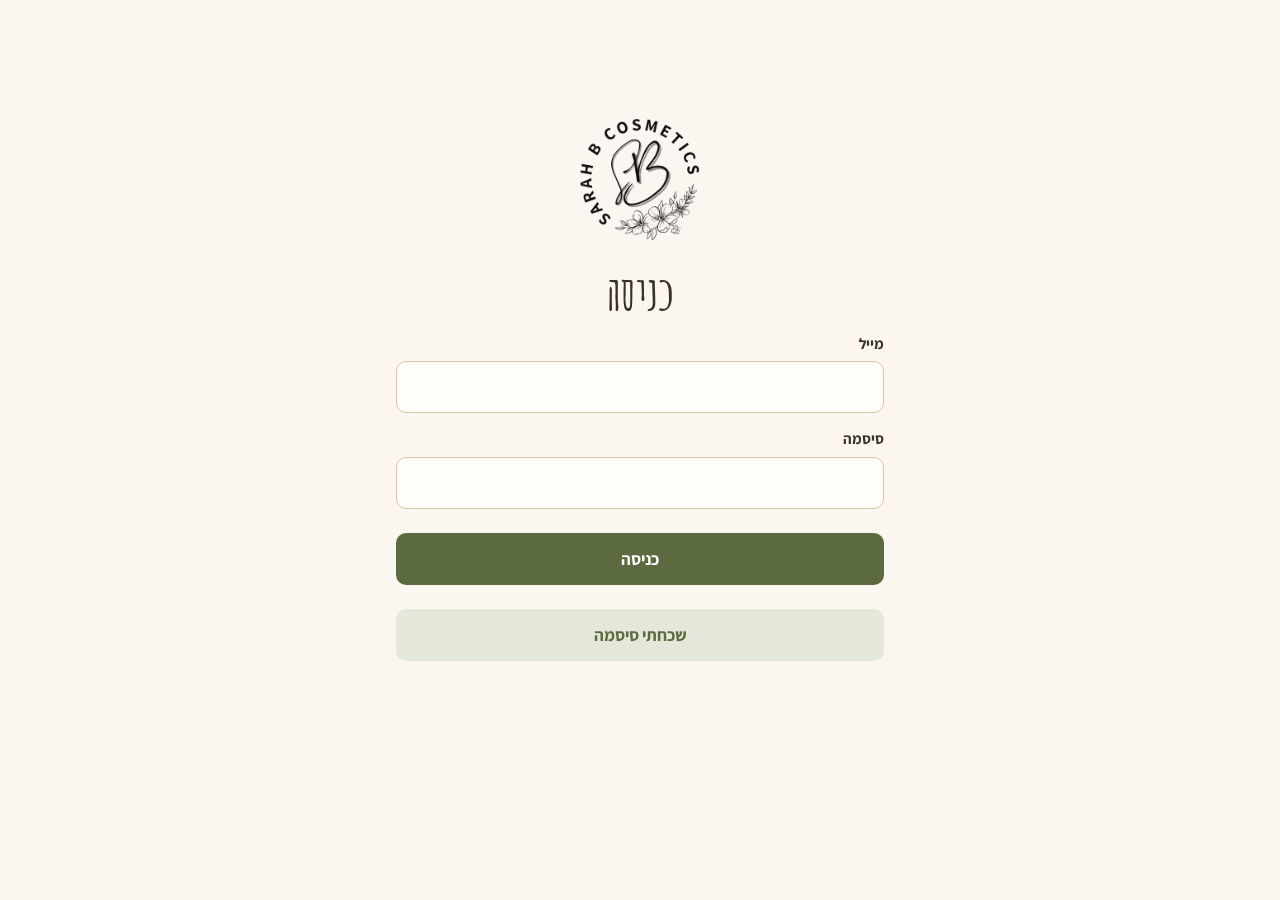
<file: index.html>
<!doctype html>
<html lang="he" dir="rtl">
<head>
  <meta name="robots" content="noindex, nofollow">
  <meta charset="utf-8">
  <meta name="viewport" content="width=device-width, initial-scale=1, viewport-fit=cover">
  <meta name="theme-color" content="#FBF6F0">
  <meta name="color-scheme" content="light">
  <meta name="mobile-web-app-capable" content="yes">
  <meta name="apple-mobile-web-app-capable" content="yes">
  <meta name="apple-mobile-web-app-status-bar-style" content="default">
  <meta name="apple-mobile-web-app-title" content="יומן">
  <title>Sarah B · יומן</title>
  <link rel="manifest" href="manifest.webmanifest">
  <link rel="icon" type="image/png" sizes="192x192" href="icons/icon-192.png">
  <link rel="apple-touch-icon" href="icons/icon-192.png">
  <link rel="preload" href="fonts/Assistant-400.ttf" as="font" type="font/ttf" crossorigin>
  <link rel="preload" href="fonts/Assistant-700.ttf" as="font" type="font/ttf" crossorigin>
  <link rel="preload" href="fonts/AmaticSC-Bold.ttf" as="font" type="font/ttf" crossorigin>
  <link rel="stylesheet" href="css/app.css">
  <link rel="stylesheet" href="css/calendar.css">
  <link rel="stylesheet" href="css/forms.css">
  <link rel="stylesheet" href="css/lists.css">
  <link rel="stylesheet" href="css/cards.css">
  <link rel="stylesheet" href="css/reports.css">
  <link rel="stylesheet" href="css/outbox.css">
</head>
<body>
  <div id="app"></div>
  <noscript><p class="noscript">כדי לפתוח את היומן צריך לאפשר סקריפטים בדפדפן.</p></noscript>
  <script type="module" src="js/app.js"></script>
</body>
</html>
</file>
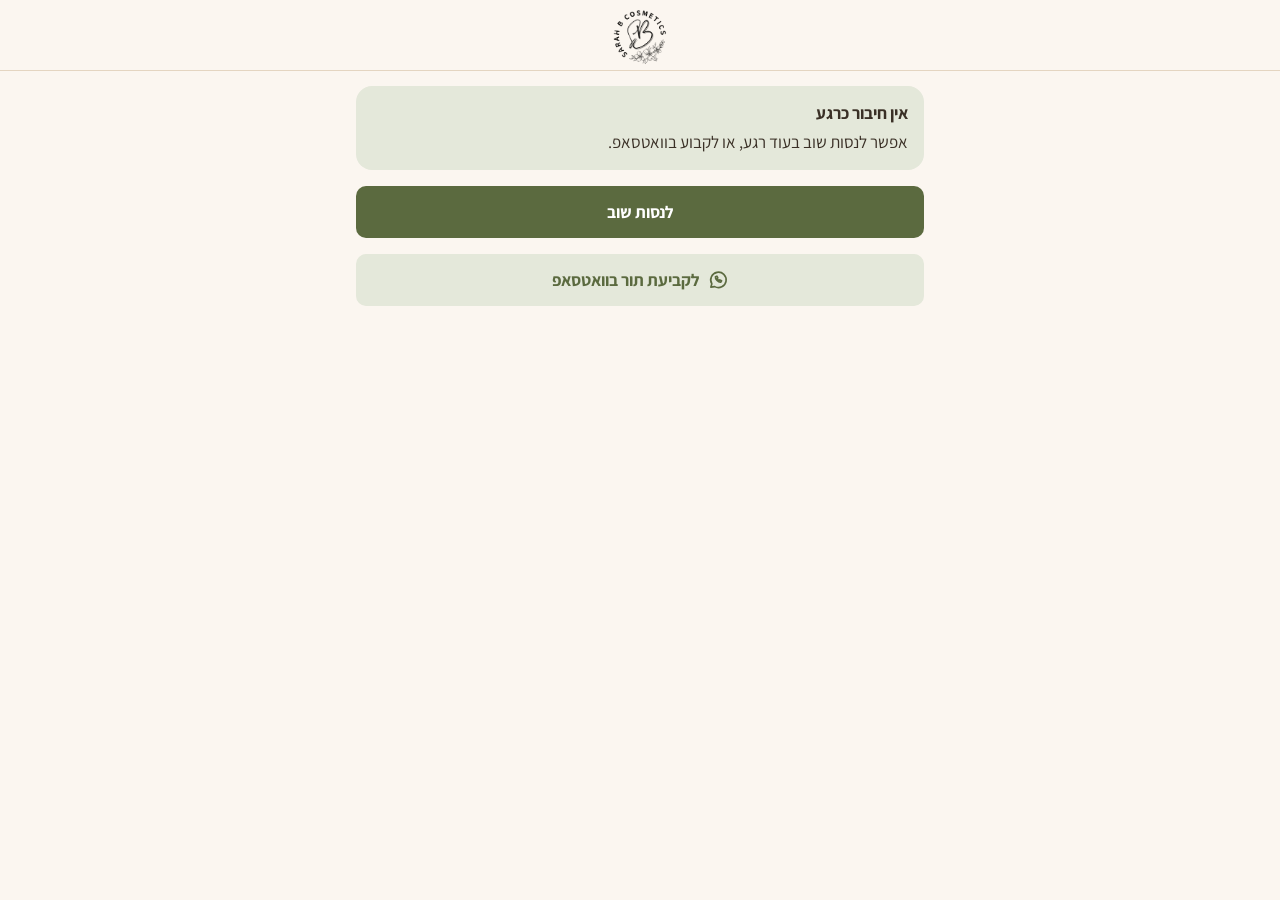
<file: book.html>
<!doctype html>
<html lang="he" dir="rtl" class="bk-doc">
<head>
  <meta name="robots" content="noindex, nofollow">
  <meta charset="utf-8">
  <meta name="viewport" content="width=device-width, initial-scale=1, viewport-fit=cover">
  <meta name="theme-color" content="#FBF6F0">
  <meta name="color-scheme" content="light">
  <title>Sarah B Cosmetics · קביעת תור</title>
  <link rel="icon" type="image/png" sizes="192x192" href="icons/icon-192.png">
  <link rel="apple-touch-icon" href="icons/icon-192.png">
  <link rel="preload" href="fonts/Assistant-400.ttf" as="font" type="font/ttf" crossorigin>
  <link rel="preload" href="fonts/Assistant-700.ttf" as="font" type="font/ttf" crossorigin>
  <link rel="preload" href="fonts/AmaticSC-Bold.ttf" as="font" type="font/ttf" crossorigin>
  <link rel="stylesheet" href="css/app.css">
  <link rel="stylesheet" href="css/book.css">
</head>
<body>
  <div id="app"></div>
  <noscript><p class="noscript">כדי לקבוע תור צריך לאפשר סקריפטים בדפדפן.</p></noscript>
  <script type="module" src="js/book/app.js"></script>
</body>
</html>
</file>
<file: css/app.css>
@font-face { font-family: 'Assistant'; src: url('../fonts/Assistant-400.ttf') format('truetype'); font-weight: 400; font-style: normal; font-display: swap; }
@font-face { font-family: 'Assistant'; src: url('../fonts/Assistant-600.ttf') format('truetype'); font-weight: 600; font-style: normal; font-display: swap; }
@font-face { font-family: 'Assistant'; src: url('../fonts/Assistant-700.ttf') format('truetype'); font-weight: 700; font-style: normal; font-display: swap; }
@font-face { font-family: 'Amatic SC'; src: url('../fonts/AmaticSC-Bold.ttf') format('truetype'); font-weight: 700; font-style: normal; font-display: swap; }

:root {
  
  --cream: #FBF6F0;
  --sand: #EADBC8;
  --espresso: #3A3026;
  --ink: #63594F;
  --terracotta: #BF8560;
  --gold: #E3B266;
  --olive: #7B8C58;
  --olive-deep: #5B6A3F;

  
  --terracotta-deep: #8A5A3B;   
  --gold-soft: #F0D5A6;
  --gold-ink: #4A3413;          
  --olive-soft: #E4E8DA;
  --olive-hover: #4C5A34;       
  --olive-soft-hover: #D8DFCA;
  --line: #E4D5C1;              
  --line-strong: #D6C3AA;       

  
  --card: #FFFDF9;
  --danger: #B4533C;
  --danger-deep: #9A4430;       
  --block: #6B7A90;
  --paid: #DAD5CD;
  --gold-tint: #F8EBD3;
  --sand-tint: #F3EADF;
  --cream-deep: #F4ECE1;        
  --data: #A85F32;              
  --data-tint: #EBD9CC;         

  
  --font-body: 'Assistant', system-ui, sans-serif;
  --font-head: 'Amatic SC', 'Assistant', sans-serif;
  --fs-h1: 2.9rem;     
  --fs-h2: 2.3rem;     
  --fs-h3: 1.14rem;
  --fs-body: 17px;
  --fs-sub: 15px;
  --fs-small: 13px;

  
  --r-card: 20px;      
  --r-box: 16px;
  --r-btn: 10px;
  --h-btn: 52px;
  --h-input: 52px;
  --h-pill: 36px;
  --h-seg: 44px;       
  --touch: 48px;
  --nav-h: 64px;
  --col: 520px;
  --pad: 16px;
  --g1: 8px; --g2: 12px; --g3: 16px; --g4: 24px;
  --shadow-float: 0 14px 30px rgba(120, 85, 45, .16), 0 2px 6px rgba(120, 85, 45, .08);
  --ring: 0 0 0 3px rgba(91, 106, 63, .2);
  --safe-b: env(safe-area-inset-bottom, 0px);
  --safe-t: env(safe-area-inset-top, 0px);
}

*, *::before, *::after { box-sizing: border-box; }
html {
  height: 100%;
  overflow: hidden;
  overscroll-behavior: none;
  background: var(--cream);
  -webkit-text-size-adjust: 100%;
  text-size-adjust: 100%;
}
body {
  margin: 0;
  height: 100%;
  overflow: hidden;
  overscroll-behavior: none;
  font-family: var(--font-body);
  font-size: var(--fs-body);
  font-weight: 400;
  line-height: 1.6;
  color: var(--ink);
  background: var(--cream);
  font-synthesis: none;
  overflow-wrap: break-word;
  -webkit-font-smoothing: antialiased;
  -webkit-tap-highlight-color: transparent;
}
#app { height: 100%; }
img, svg { display: block; max-width: 100%; }
a { color: inherit; text-decoration: none; }
button, input, select, textarea { font: inherit; color: inherit; }
button { cursor: pointer; }
p { margin: 0; text-align: justify; text-wrap: pretty; }
em, i { font-style: normal; }
.noscript { padding: 24px 16px; font-size: 17px; color: var(--espresso); }

h1, h2 {
  margin: 0;
  font-family: var(--font-head);
  font-weight: 700;
  color: var(--espresso);
  line-height: 1.15;
  text-wrap: balance;
}
h1 { font-size: var(--fs-h1); letter-spacing: -.01em; line-height: 1.05; }
h2 { font-size: var(--fs-h2); }
h1 em, h2 em { font-style: normal; color: var(--olive-deep); }
h3 { margin: 0; font-family: var(--font-body); font-size: var(--fs-h3); font-weight: 700; line-height: 1.3; color: var(--espresso); }

.sub { font-size: var(--fs-sub); color: var(--ink); text-align: justify; text-wrap: pretty; }

.is-usertext, .is-usertext * { text-align: start !important; }
.small { font-size: var(--fs-small); color: var(--ink); }
.strong { font-weight: 700; color: var(--espresso); }
.num { font-variant-numeric: tabular-nums; }
.money {
  font-weight: 700;
  color: var(--terracotta-deep);
  font-variant-numeric: tabular-nums;
  white-space: nowrap;
  unicode-bidi: isolate;
}
.sr-only {
  position: absolute; width: 1px; height: 1px; padding: 0; margin: -1px;
  overflow: hidden; clip: rect(0 0 0 0); white-space: nowrap; border: 0;
}

:focus-visible { outline: 3px solid var(--olive-deep); outline-offset: 3px; }
:focus:not(:focus-visible) { outline: none; }

.shell {
  display: flex;
  flex-direction: column;
  height: 100vh;
  height: 100dvh;
  width: 100%;
  overflow: hidden;
}
.shell-screen { flex: 1; min-height: 0; display: flex; flex-direction: column; }

.page { flex: 1; min-height: 0; display: flex; flex-direction: column; }
.page.is-wide { --col: 1100px; }
.page-form { display: contents; }

.page-head-in,
.page-body,
.page-foot-in {
  width: 100%;
  max-width: var(--col);
  margin-inline: auto;
  padding-left: max(var(--pad), env(safe-area-inset-left, 0px));
  padding-right: max(var(--pad), env(safe-area-inset-right, 0px));
}

.page-head {
  flex: none;
  padding-top: calc(var(--safe-t) + 10px);
  padding-bottom: 8px;
  background: var(--cream);
  transition: box-shadow .2s ease;
  position: relative;
  z-index: 2;
}
.page-head.is-empty { padding-bottom: 0; }
.page.is-scrolled .page-head { box-shadow: 0 1px 0 var(--line); }
.page-head-row { display: flex; align-items: center; gap: var(--g1); min-height: 56px; }
.page-head-row h1 { flex: 1; min-width: 0; padding-top: 4px; }
.page-head-fill { flex: 1; }
.page-actions { flex: none; display: flex; align-items: center; gap: var(--g1); margin-inline-start: auto; }
.page-sub { margin-top: 2px; font-weight: 600; color: var(--ink); text-align: start; }
.page-top { margin-top: var(--g2); display: flex; flex-direction: column; gap: var(--g2); }

.page-main {
  flex: 1;
  min-height: 0;
  overflow-x: hidden;
  overflow-y: auto;
  overscroll-behavior-y: contain;
  -webkit-overflow-scrolling: touch;
}
.page-body {
  display: flex;
  flex-direction: column;
  gap: var(--g3);
  padding-top: var(--g1);
  padding-bottom: 32px;
}
.page-body > .section + *,
.page-body > * + .section { margin-top: var(--g1); }   
.page.is-fixed .page-main { overflow: hidden; display: flex; flex-direction: column; }
.page.is-fixed .page-body { flex: 1; min-height: 0; padding-bottom: 0; }
.fill-scroll { flex: 1; min-height: 0; overflow-y: auto; overflow-x: hidden; overscroll-behavior: contain; }
html.is-locked .page-main,
html.is-locked .fill-scroll { overflow: hidden; }

.page-foot {
  flex: none;
  background: var(--cream);
  box-shadow: 0 -1px 0 var(--line);
  padding-top: var(--g2);
  padding-bottom: var(--g2);
}
.page-foot-in { display: flex; flex-direction: column; gap: var(--g1); }
.shell:not(.has-nav) .page-foot { padding-bottom: calc(var(--g2) + var(--safe-b)); }
.shell:not(.has-nav) .page-body { padding-bottom: calc(32px + var(--safe-b)); }

.tabbar {
  flex: none;
  background: var(--card);
  border-top: 1px solid var(--line);
  padding-bottom: var(--safe-b);
  padding-left: env(safe-area-inset-left, 0px);
  padding-right: env(safe-area-inset-right, 0px);
  position: relative;
  z-index: 3;
}
.tabbar-in {
  height: var(--nav-h);
  width: 100%;
  max-width: 520px;
  margin-inline: auto;
  padding-inline: var(--g1);
  display: grid;
  grid-template-columns: repeat(4, 1fr);
  align-items: center;
}
.tab {
  height: 100%;
  display: flex;
  align-items: center;
  justify-content: center;
  color: var(--olive-deep);
}
.tab-pill {
  display: flex;
  flex-direction: column;
  align-items: center;
  gap: 1px;
  min-width: 70px;
  padding: 5px 14px 4px;
  border-radius: 20px;
  transition: background-color .2s ease;
}
.tab-label { font-size: 13px; font-weight: 600; line-height: 1.25; }
.tab.is-active .tab-pill { background: var(--olive-soft); }
.tab.is-active .tab-label { font-weight: 700; }
.tab.is-active .icon { stroke-width: 2.1; }
.tab:active .tab-pill { background: var(--olive-soft-hover); }
.tab:focus-visible { outline: none; }
.tab:focus-visible .tab-pill { outline: 3px solid var(--olive-deep); outline-offset: 1px; }

.tab.is-wide-only { display: none; }
@media (min-width: 900px) {
  .tabbar-in.has-wide { grid-template-columns: repeat(5, 1fr); }
  .tab.is-wide-only { display: flex; }
}

.btn {
  display: flex;
  align-items: center;
  justify-content: center;
  gap: var(--g1);
  width: 100%;
  min-height: var(--h-btn);
  padding: 0 20px;
  border: 1.5px solid transparent;
  border-radius: var(--r-btn);
  font-family: var(--font-body);
  font-size: 17px;
  font-weight: 700;
  line-height: 1.2;
  text-align: center;
  text-decoration: none;
  cursor: pointer;
  transition: transform .15s ease, background-color .2s ease, color .2s ease;
  -webkit-user-select: none;
  user-select: none;
}
.btn:active { transform: scale(.98); }
.btn-primary { background: var(--olive-deep); color: #fff; }
.btn-primary:hover { background: var(--olive-hover); }
.btn-soft { background: var(--olive-soft); color: var(--olive-deep); }
.btn-soft:hover { background: var(--olive-soft-hover); }
.btn-danger { background: var(--olive-soft); color: var(--danger); }
.btn-danger:hover { background: var(--olive-soft-hover); }
.btn:disabled, .btn[disabled] { opacity: .45; cursor: default; transform: none; }
.btn .icon { flex: none; }

.btn-text {
  display: inline-flex;
  align-items: center;
  gap: 6px;
  min-height: var(--touch);
  padding: 0;
  border: 0;
  background: none;
  font-size: 17px;
  font-weight: 700;
  color: var(--olive-deep);
  text-decoration: underline;
  text-underline-offset: 4px;
  text-decoration-thickness: 1.5px;
  cursor: pointer;
  align-self: flex-start;
}
.btn-text:hover { color: var(--olive-hover); }

.icon-btn {
  flex: none;
  display: inline-grid;
  place-items: center;
  width: var(--touch);
  height: var(--touch);
  padding: 0;
  border: 0;
  border-radius: 50%;
  background: var(--olive-soft);
  color: var(--olive-deep);
  cursor: pointer;
  transition: background-color .2s ease, transform .15s ease;
}
.icon-btn:hover { background: var(--olive-soft-hover); }
.icon-btn:active { transform: scale(.94); }
.icon-btn.is-primary { background: var(--olive-deep); color: #fff; }
.icon-btn.is-primary:hover { background: var(--olive-hover); }
.icon-btn.is-plain { background: transparent; }
.icon-btn.is-plain:hover { background: var(--olive-soft); }

.fab {
  position: fixed;
  z-index: 20;
  inset-inline-start: max(var(--pad), calc(50vw - 550px + var(--pad)));
  bottom: calc(var(--nav-h) + var(--safe-b) + var(--g3));
  width: 56px;
  height: 56px;
  display: grid;
  place-items: center;
  border: 0;
  border-radius: 50%;
  background: var(--olive-deep);
  color: #fff;
  box-shadow: var(--shadow-float);
  cursor: pointer;
  transition: transform .15s ease, background-color .2s ease;
}
.fab:hover { background: var(--olive-hover); }
.fab:active { transform: scale(.94); }
.shell:not(.has-nav) .fab { bottom: calc(var(--safe-b) + var(--g3)); }

.pill {
  display: inline-flex;
  align-items: center;
  justify-content: center;
  gap: 6px;
  height: var(--h-pill);
  padding: 0 14px;
  border: 1.5px solid transparent;
  border-radius: 999px;
  font-size: 15px;
  font-weight: 600;
  line-height: 1;
  white-space: nowrap;
}
.pill.is-compact { height: 24px; padding: 0 8px; gap: 4px; font-size: 12px; border-width: 1px; }

.chip {
  position: relative;
  background: var(--card);
  border-color: var(--line-strong);
  color: var(--espresso);
  cursor: pointer;
  transition: background-color .2s ease, border-color .2s ease, color .2s ease;
}
.chip::after { content: ''; position: absolute; inset: -6px 0; }   
.chip:hover { border-color: var(--olive); }
.chip.is-active { background: var(--olive-deep); border-color: var(--olive-deep); color: #fff; }
.chip:disabled { opacity: .45; cursor: default; }
.chips { display: flex; flex-wrap: wrap; gap: var(--g2) var(--g1); }
.chips > * { flex: 1 1 auto; }

.tag-muted { background: transparent; border-color: var(--line-strong); color: var(--ink); }
.tag-gold { background: var(--gold-tint); border-color: var(--gold); color: var(--gold-ink); }
.tag-olive { background: var(--olive-soft); color: var(--olive-deep); }

.badge { font-weight: 700; }
.st-pending { background: var(--gold-tint); border: 1.5px dashed var(--gold); color: var(--gold-ink); }
.st-booked { background: var(--sand-tint); border-color: var(--line); color: var(--espresso); }
.st-confirmed { background: var(--olive-soft); color: var(--olive-deep); }
.st-arrived { background: var(--olive-deep); color: #fff; }
.st-paid { background: var(--paid); color: var(--espresso); }
.st-free { background: var(--paid); color: var(--espresso); }   
.st-cancelled { background: transparent; border-color: var(--line-strong); color: var(--ink); }
.st-noshow { background: var(--card); border-color: var(--danger); color: var(--danger-deep); }

.seg {
  display: flex;
  width: 100%;
  height: var(--h-seg);
  padding: 0;
  border-radius: 999px;
  background: var(--olive-soft);
}
.seg-opt {
  position: relative;
  flex: 1 1 0;
  min-width: 0;
  height: 100%;
  padding: 0 10px;
  border: 3px solid transparent;
  border-radius: 999px;
  background: transparent;
  background-clip: padding-box;
  color: var(--olive-deep);
  font-size: 15px;
  font-weight: 700;
  line-height: 1;
  white-space: nowrap;
  cursor: pointer;
  transition: background-color .2s ease, color .2s ease;
}
.seg-opt::after { content: ''; position: absolute; inset: -5px -3px; }   
.seg-opt.is-active { background-color: var(--olive-deep); color: #fff; }
.seg-opt:disabled { opacity: .45; cursor: default; }

.dot {
  display: inline-block;
  flex: none;
  width: 12px;
  height: 12px;
  border-radius: 50%;
  box-shadow: inset 0 0 0 1px rgba(58, 48, 38, .14);
}

.field { display: flex; flex-direction: column; gap: var(--g1); }
.field-label { font-size: var(--fs-sub); font-weight: 700; color: var(--espresso); line-height: 1.3; }
.field-hint { font-size: var(--fs-sub); color: var(--ink); line-height: 1.45; text-align: justify; text-wrap: pretty; }
.field-error { font-size: var(--fs-sub); font-weight: 600; color: var(--danger-deep); line-height: 1.45; }

.input {
  display: block;
  width: 100%;
  min-width: 0;
  min-height: var(--h-input);
  margin: 0;
  padding: 0 14px;
  border: 1.5px solid var(--line-strong);
  border-radius: var(--r-btn);
  background: var(--card);
  color: var(--espresso);
  font-family: var(--font-body);
  font-size: 17px;
  line-height: 1.4;
  -webkit-appearance: none;
  appearance: none;
  transition: border-color .15s ease, box-shadow .15s ease;
}
.input::placeholder { color: #8C8177; opacity: 1; }
.input:hover { border-color: var(--olive); }
.input:focus, .input:focus-visible { outline: none; border-color: var(--olive-deep); box-shadow: var(--ring); }
.input[aria-invalid='true'] { border-color: var(--danger); }
.input[aria-invalid='true']:focus { box-shadow: 0 0 0 3px rgba(180, 83, 60, .16); }
.input:disabled { opacity: .55; }
.input[dir='ltr'] { text-align: right; }
.input.is-num { font-variant-numeric: tabular-nums; }

.input-wrap { position: relative; }
.input-icon {
  position: absolute;
  inset-inline-start: 14px;
  top: 50%;
  transform: translateY(-50%);
  display: flex;
  color: var(--ink);
  pointer-events: none;
}
.input.has-icon { padding-inline-start: 46px; }
.input-suffix {
  position: absolute;
  inset-inline-end: 14px;
  top: 50%;
  transform: translateY(-50%);
  font-weight: 700;
  color: var(--ink);
  pointer-events: none;
}
.input.has-suffix { padding-inline-end: 40px; }

.select {
  padding-inline-end: 46px;
  cursor: pointer;
  background-image: url("data:image/svg+xml,%3Csvg xmlns='http://www.w3.org/2000/svg' width='24' height='24' viewBox='0 0 24 24' fill='none' stroke='%235B6A3F' stroke-width='2' stroke-linecap='round' stroke-linejoin='round'%3E%3Cpath d='M6 9.5l6 6 6-6'/%3E%3C/svg%3E");
  background-repeat: no-repeat;
  background-position: left 14px center;
  background-size: 22px;
}
[dir='ltr'] .select { background-position: right 14px center; }

.input.date { position: relative; display: flex; align-items: center; padding-inline-end: 46px; cursor: pointer; }
.input.date::-webkit-date-and-time-value { text-align: start; }

.input.date::-webkit-calendar-picker-indicator {
  position: absolute; left: 14px; top: 50%; transform: translateY(-50%);
  width: 22px; height: 22px; margin: 0; padding: 0; opacity: .8; cursor: pointer;
}
[dir='ltr'] .input.date::-webkit-calendar-picker-indicator { left: auto; right: 14px; }
.date-row { display: flex; align-items: center; gap: var(--g2); }
.date-row .input { flex: 1; }
.date-day { flex: none; min-width: 6.5em; font-weight: 700; color: var(--espresso); }

.birth-row { display: grid; grid-template-columns: minmax(0, 1fr) minmax(0, 1.4fr) minmax(0, 1.1fr); gap: var(--g1); }
.birth-row .select { padding-inline-start: 12px; padding-inline-end: 34px; background-position: left 10px center; background-size: 20px; }
[dir='ltr'] .birth-row .select { background-position: right 10px center; }
.birth-row .select.is-empty { color: #8C8177; }
.birth-row .select option { color: var(--espresso); }
.field-opt { font-weight: 400; color: var(--ink); }

.textarea { min-height: 120px; padding: 12px 14px; line-height: 1.6; resize: vertical; }

.ta-wrap { display: flex; flex-direction: column; }
.ta-box { position: relative; }
.textarea.has-mic { min-height: 132px; padding-inline-end: 68px; resize: none; }
.mic-btn {
  position: absolute;
  inset-inline-end: 8px;
  bottom: 8px;
  width: var(--touch);
  height: var(--touch);
  display: grid;
  place-items: center;
  border: 0;
  border-radius: 50%;
  background: var(--olive-soft);
  color: var(--olive-deep);
  cursor: pointer;
  transition: background-color .2s ease, color .2s ease, transform .15s ease;
}
.mic-btn:hover { background: var(--olive-soft-hover); }
.mic-btn:active { transform: scale(.94); }
.mic-btn[aria-pressed='true'] {
  background: var(--olive-deep);
  color: #fff;
  animation: mic-pulse 1.6s ease-out infinite;
}
.ta-wrap.is-listening .textarea { border-color: var(--olive-deep); box-shadow: var(--ring); }
.mic-note { margin-top: var(--g1); font-size: var(--fs-small); font-weight: 700; color: var(--olive-deep); text-align: start; }
.mic-note:empty { display: none; }
@keyframes mic-pulse {
  0% { box-shadow: 0 0 0 0 rgba(91, 106, 63, .5); }
  70% { box-shadow: 0 0 0 14px rgba(91, 106, 63, 0); }
  100% { box-shadow: 0 0 0 0 rgba(91, 106, 63, 0); }
}

.toggle {
  position: relative;
  display: flex;
  align-items: center;
  gap: var(--g2);
  min-height: var(--h-input);
  cursor: pointer;
  -webkit-user-select: none;
  user-select: none;
}
.toggle.is-disabled { opacity: .5; cursor: default; }
.toggle-text { flex: 1; min-width: 0; display: flex; flex-direction: column; }
.toggle-label { font-size: 17px; font-weight: 600; color: var(--espresso); line-height: 1.35; }
.toggle-hint { font-size: var(--fs-sub); color: var(--ink); line-height: 1.4; text-align: start; }   
.toggle-input { position: absolute; inset-inline-end: 0; width: 1px; height: 1px; opacity: 0; margin: 0; pointer-events: none; }
.toggle-track {
  position: relative;
  flex: none;
  width: 52px;
  height: 32px;
  border-radius: 16px;
  background: var(--line-strong);
  transition: background-color .2s ease;
}
.toggle-knob {
  position: absolute;
  top: 3px;
  inset-inline-start: 3px;
  width: 26px;
  height: 26px;
  border-radius: 50%;
  background: var(--card);
  box-shadow: 0 1px 3px rgba(58, 48, 38, .28);
  transition: transform .2s ease;
}
.toggle-input:checked + .toggle-track { background: var(--olive-deep); }
.toggle-input:checked + .toggle-track .toggle-knob { transform: translateX(-20px); }
[dir='ltr'] .toggle-input:checked + .toggle-track .toggle-knob { transform: translateX(20px); }
.toggle-input:focus-visible + .toggle-track { outline: 3px solid var(--olive-deep); outline-offset: 3px; }

.card {
  display: flex;
  flex-direction: column;
  gap: var(--g2);
  padding: var(--pad);
  background: var(--card);
  border: 1px solid var(--line);
  border-radius: var(--r-card);
  color: var(--ink);
}
.card.is-link {
  width: 100%;
  text-align: start;
  font: inherit;
  cursor: pointer;
  transition: border-color .2s ease, box-shadow .2s ease, transform .2s ease;
}
.card.is-link:hover { border-color: var(--gold); box-shadow: 0 14px 30px rgba(120, 85, 45, .12); }
.card.is-link:active { transform: scale(.99); }
.list { padding: 0; gap: 0; overflow: hidden; }

.row {
  display: flex;
  align-items: center;
  gap: var(--g2);
  width: 100%;
  min-height: 60px;
  padding: 10px var(--pad);
  border: 0;
  background: transparent;
  color: var(--ink);
  font: inherit;
  text-align: start;
}
.list > .row + .row { border-top: 1px solid var(--line); }
.row.is-link { cursor: pointer; transition: background-color .15s ease; }
.row.is-link:hover { background: rgba(228, 232, 218, .45); }
.row.is-link:active { background: var(--olive-soft); }
.row-start { flex: none; display: flex; align-items: center; gap: var(--g1); }
.row-main { flex: 1; min-width: 0; display: flex; flex-direction: column; gap: 2px; }
.row-title { font-size: 17px; font-weight: 600; line-height: 1.35; color: var(--espresso); }
.row-sub { font-size: var(--fs-sub); line-height: 1.4; color: var(--ink); }
.row-end { flex: none; display: flex; align-items: center; gap: var(--g1); }
.row-chev { flex: none; display: flex; color: var(--ink); margin-inline-start: -4px; }

.section { display: flex; flex-direction: column; gap: var(--g2); scroll-margin-top: var(--g2); }
.section-head { display: flex; align-items: center; gap: var(--g2); }
.section-head h2 { flex: 1; min-width: 0; }
.section-actions { flex: none; display: flex; align-items: center; gap: var(--g1); }

.tiles { display: grid; grid-template-columns: repeat(2, minmax(0, 1fr)); gap: var(--g2); }
.tile {
  display: flex;
  flex-direction: column;
  align-items: center;
  justify-content: center;
  gap: 4px;
  min-height: 108px;
  padding: 14px 10px;
  background: var(--card);
  border: 1px solid var(--line);
  border-radius: var(--r-card);
  text-align: center;
  font: inherit;
  color: var(--ink);
}
.tile.is-link { cursor: pointer; transition: border-color .2s ease, box-shadow .2s ease, transform .15s ease; }
.tile.is-link:hover { border-color: var(--gold); box-shadow: 0 14px 30px rgba(120, 85, 45, .12); }
.tile.is-link:active { transform: scale(.98); }
.tile-value {
  font-size: 2.1rem;
  font-weight: 700;
  line-height: 1.1;
  color: var(--terracotta);
  font-variant-numeric: tabular-nums;
}
.tile-value .money { color: inherit; }
.tile-label { font-size: var(--fs-sub); font-weight: 600; line-height: 1.3; color: var(--ink); text-wrap: balance; }

.notice {
  display: flex;
  align-items: flex-start;
  gap: var(--g2);
  padding: 14px var(--pad);
  border-radius: var(--r-box);
  font-size: 17px;
  line-height: 1.6;
}
.notice-icon { flex: none; display: flex; margin-top: 1px; }
.notice-body { flex: 1; min-width: 0; display: flex; flex-direction: column; gap: 2px; }
.notice-title { font-weight: 700; color: var(--espresso); text-align: start; }
.notice-text { text-align: justify; text-wrap: pretty; }
.notice.is-info { background: var(--olive-soft); color: var(--espresso); }
.notice.is-info .notice-icon { color: var(--olive-deep); }

.notice.is-warn { background: var(--gold-tint); color: var(--espresso); box-shadow: inset 0 0 0 1.5px var(--gold-soft); }
.notice.is-warn .notice-icon { color: var(--terracotta-deep); }
.notice.is-danger { background: var(--card); color: var(--danger-deep); box-shadow: inset 0 0 0 1.5px var(--danger); }
.notice.is-danger .notice-title { color: var(--danger-deep); }
.notice.is-danger .notice-text { text-align: start; }   

.empty {
  padding: var(--g4) var(--pad);
  border-radius: var(--r-box);
  border: 1.5px dashed var(--line-strong);
  color: var(--ink);
  text-align: center;
}
.empty p { text-align: center; }

.hero {
  position: relative;
  height: 140px;
  overflow: hidden;
  border-radius: var(--r-card);
  border: 1.5px solid var(--gold-soft);   
  background: var(--sand);
  isolation: isolate;
}
.hero-img { position: absolute; inset: 0; width: 100%; height: 100%; max-width: none; object-fit: cover; }
.hero-shade {
  position: absolute;
  inset: 0;
  background:
    linear-gradient(to left, rgba(251, 246, 240, .97) 0%, rgba(251, 246, 240, .9) 34%, rgba(251, 246, 240, .45) 62%, rgba(251, 246, 240, 0) 88%),
    linear-gradient(to top, rgba(91, 106, 63, .14), rgba(91, 106, 63, 0) 60%);
}
.hero-text {
  position: relative;
  height: 100%;
  max-width: 72%;
  display: flex;
  flex-direction: column;
  justify-content: center;
  gap: 4px;
  padding-inline: 18px;
}
.hero-sub { font-weight: 600; color: var(--espresso); text-align: start; line-height: 1.35; }
.hero-actions { position: absolute; top: 10px; inset-inline-end: 10px; display: flex; gap: var(--g1); }

.sheet-layer {
  position: fixed;
  inset: 0;
  z-index: 50;
  display: flex;
  flex-direction: column;
  justify-content: flex-end;
  align-items: center;
}
.sheet-backdrop {
  position: absolute;
  inset: 0;
  background: rgba(58, 48, 38, .42);
  touch-action: none;
  animation: fade-in .2s ease-out;
}
.sheet {
  position: relative;
  width: 100%;
  max-width: 560px;
  max-height: calc(100dvh - var(--safe-t) - 40px);
  display: flex;
  flex-direction: column;
  background: var(--cream);
  border-radius: 24px 24px 0 0;
  box-shadow: 0 -12px 40px rgba(58, 48, 38, .2);
  outline: none;
  animation: sheet-up .26s cubic-bezier(.2, .8, .2, 1);
}
.sheet-grab { flex: none; width: 44px; height: 5px; margin: 10px auto 0; border-radius: 3px; background: var(--line-strong); }
.sheet-head {
  flex: none;
  display: flex;
  align-items: center;
  gap: var(--g1);
  padding: 6px var(--pad) 6px calc(var(--pad) - 8px);
}
.sheet-title { flex: 1; min-width: 0; font-size: 20px; font-weight: 700; line-height: 1.3; color: var(--espresso); }
.sheet-body {
  flex: 1 1 auto;
  min-height: 0;
  overflow-y: auto;
  overscroll-behavior: contain;
  display: flex;
  flex-direction: column;
  gap: var(--g2);
  padding: 6px var(--pad) calc(var(--pad) + var(--safe-b));
}
.sheet-foot {
  flex: none;
  display: flex;
  flex-direction: column;
  gap: var(--g2);
  padding: var(--g2) var(--pad) calc(var(--g2) + var(--safe-b));
  box-shadow: 0 -1px 0 var(--line);
}
.sheet-text { color: var(--espresso); text-align: justify; text-wrap: pretty; }
.sheet-actions { display: flex; flex-direction: column; gap: var(--g2); margin-top: 4px; }
.sheet-layer.is-leaving .sheet { animation: sheet-down .18s ease-in forwards; }
.sheet-layer.is-leaving .sheet-backdrop { animation: fade-out .18s ease-in forwards; }

.toast-host {
  position: fixed;
  z-index: 60;
  inset-inline: 0;
  bottom: calc(var(--bar-b, var(--safe-b)) + var(--g2));
  display: flex;
  justify-content: center;
  padding-inline: var(--pad);
  pointer-events: none;
  transition: bottom .2s ease;
}
html.has-sheet .toast-host { top: calc(var(--safe-t) + var(--g2)); bottom: auto; transition: none; }
html.has-sheet .toast { animation-name: toast-in-top; }

.toast {
  pointer-events: none;
  width: 100%;
  max-width: calc(var(--col) - 2 * var(--pad));
  min-height: 56px;
  display: flex;
  align-items: center;
  gap: var(--g2);
  padding-block: 8px;
  padding-inline: var(--pad) 8px;
  border-radius: var(--r-box);
  background: var(--espresso);
  color: var(--cream);
  font-size: 17px;
  font-weight: 600;
  line-height: 1.4;
  box-shadow: var(--shadow-float);
  animation: toast-in .22s ease-out;
}
.toast.has-action { pointer-events: auto; }
.toast-text { flex: 1; min-width: 0; text-align: start; }
.toast-action {
  flex: none;
  min-height: 44px;
  padding: 0 12px;
  border: 0;
  border-radius: var(--r-btn);
  background: transparent;
  color: var(--gold);
  font-size: 17px;
  font-weight: 700;
  text-decoration: underline;
  text-underline-offset: 4px;
  cursor: pointer;
}
.toast-action:hover { background: rgba(251, 246, 240, .08); }

.inline-row { display: flex; flex-wrap: wrap; align-items: center; gap: var(--g2) var(--g1); }

.summary { font-weight: 600; color: var(--espresso); text-align: start; font-variant-numeric: tabular-nums; }

.mark-star { display: inline-flex; vertical-align: -2px; margin-inline-end: 4px; color: var(--gold); }
.mark-thumb { display: inline-flex; color: var(--olive-deep); }
.mark-coin { display: inline-flex; color: var(--terracotta); }

.login .page-body { gap: var(--g4); padding-top: clamp(var(--g4), 11vh, 112px); }
.login-brand { display: flex; justify-content: center; }
.login-logo { width: auto; height: 136px; }
.login-title { text-align: center; margin-bottom: calc(var(--g1) * -1); }
.login-form { display: flex; flex-direction: column; gap: var(--g3); }
.login-form .btn { margin-top: var(--g1); }

.sync-line { display: flex; align-items: baseline; gap: var(--g1); font-size: var(--fs-sub); font-weight: 600; color: var(--ink); text-align: justify; }
.sync-line .dot { flex: none; transform: translateY(-1px); }
.sync-line.is-error { color: var(--danger-deep); }

.fab.kit-static { position: static; }
.kit-icons { display: grid; grid-template-columns: repeat(auto-fill, minmax(72px, 1fr)); gap: var(--g2) var(--g1); }
.kit-icon { display: flex; flex-direction: column; align-items: center; gap: 4px; color: var(--olive-deep); }
.kit-icon span { font-size: var(--fs-small); color: var(--ink); text-align: center; line-height: 1.2; }

.loader { position: fixed; inset: 0; display: grid; place-items: center; background: var(--cream); }
.loader-dots { display: flex; gap: 10px; opacity: 0; animation: fade-in .3s ease .35s forwards; }
.loader-dots span { width: 12px; height: 12px; border-radius: 50%; background: var(--olive); animation: breathe 1.2s ease-in-out infinite; }
.loader-dots span:nth-child(2) { animation-delay: .15s; }
.loader-dots span:nth-child(3) { animation-delay: .3s; }

@keyframes fade-in { from { opacity: 0; } to { opacity: 1; } }
@keyframes fade-out { from { opacity: 1; } to { opacity: 0; } }
@keyframes sheet-up { from { transform: translateY(100%); } to { transform: none; } }
@keyframes sheet-down { from { transform: none; } to { transform: translateY(100%); } }
@keyframes toast-in { from { opacity: 0; transform: translateY(10px); } to { opacity: 1; transform: none; } }
@keyframes toast-in-top { from { opacity: 0; transform: translateY(-10px); } to { opacity: 1; transform: none; } }
@keyframes breathe { 0%, 80%, 100% { transform: scale(.6); opacity: .45; } 40% { transform: scale(1); opacity: 1; } }

@media (prefers-reduced-motion: reduce) {
  *, *::before, *::after {
    animation-duration: .01ms !important;
    animation-iteration-count: 1 !important;
    transition-duration: .01ms !important;
    scroll-behavior: auto !important;
  }
  .mic-btn[aria-pressed='true'] { animation: none; box-shadow: 0 0 0 5px rgba(91, 106, 63, .28); }
  .loader-dots { opacity: 1; }
}
</file>
<file: css/calendar.css>
.row.home-split { padding: 0; gap: 0; padding-inline-end: var(--g1); }
.home-split-link {
  flex: 1;
  min-width: 0;
  display: flex;
  align-items: center;
  gap: var(--g2);
  min-height: 64px;
  padding-block: 10px;
  padding-inline: var(--pad) var(--g1);
  color: inherit;
  transition: background-color .15s ease;
}
.home-split-link:hover { background: rgba(228, 232, 218, .45); }
.home-split-link:active { background: var(--olive-soft); }
.home-split .row-end { gap: var(--g1); }
.home-title-line { display: flex; align-items: baseline; gap: var(--g2); min-width: 0; }
.home-title-line .row-title { flex: 1; min-width: 0; }
.home-days { flex: none; font-size: var(--fs-sub); font-weight: 600; color: var(--ink); white-space: nowrap; }
.home-days.is-overdue { font-weight: 700; color: var(--terracotta-deep); }

.home .tiles > :last-child:nth-child(odd) { grid-column: 1 / -1; }

.home-pend-link { display: flex; flex-direction: column; gap: 4px; color: inherit; }
.home-pend-link .inline-row { margin-top: var(--g1); }

.cal-page .page-head { padding-top: calc(var(--safe-t) + 6px); padding-bottom: 2px; }
.cal-page .page-head-row { min-height: 52px; }
.cal-page .page-top { margin-top: 0; gap: 0; }
.cal-page .page-actions { gap: var(--g1); }
.cal-seg { flex: none; width: 160px; }
.cal-page.is-fixed .page-body { padding-top: 0; gap: 0; }

@media (max-width: 599px) {
  .cal-page .page-body { padding-left: 0; padding-right: 0; }
}

.cal { flex: 1; min-height: 0; display: flex; flex-direction: column; }

.cal-nav { display: flex; align-items: center; gap: var(--g1); }
.cal-range {
  flex: 1;
  min-width: 0;
  font-size: 17px;
  font-weight: 600;
  line-height: 1.3;
  color: var(--espresso);
  text-align: center;
  font-variant-numeric: tabular-nums;
}

.cal-head {
  flex: none;
  display: grid;
  grid-template-columns: 44px repeat(7, minmax(0, 1fr));
  align-items: start;
  padding-bottom: 4px;
  border-bottom: 1px solid var(--line);
  overflow: hidden;
  scrollbar-gutter: stable;
}
.cal-hd { min-width: 0; display: flex; flex-direction: column; align-items: center; gap: 2px; }
.cal-hd-btn {
  display: flex;
  flex-direction: column;
  align-items: center;
  width: 100%;
  min-height: var(--touch);
  padding: 0;
  border: 0;
  border-radius: var(--r-btn);
  background: none;
  color: inherit;
  cursor: pointer;
}
.cal-hd-letter { font-size: 13px; line-height: 16px; color: var(--ink); }
.cal-hd-num {
  display: grid;
  place-items: center;
  width: 30px;
  height: 30px;
  border-radius: 50%;
  font-size: 17px;
  font-weight: 700;
  line-height: 1;
  color: var(--espresso);
  font-variant-numeric: tabular-nums;
}
.cal-hd.is-today .cal-hd-num { background: var(--olive-deep); color: #fff; }
.cal-hd.is-sel:not(.is-today) .cal-hd-num { background: var(--olive-soft); color: var(--olive-deep); box-shadow: inset 0 0 0 1.5px var(--olive-deep); }
@media (hover: hover) {
  .cal-hd-btn:hover .cal-hd-num { box-shadow: inset 0 0 0 1.5px var(--olive); }
}

.cal-allday {
  position: relative;
  display: block;
  width: calc(100% - 4px);
  height: 18px;
  padding: 0 4px;
  border: 0;
  border-radius: 999px;
  background: var(--block);
  color: #fff;
  font-size: 11px;
  font-weight: 700;
  line-height: 18px;
  text-align: center;
  cursor: pointer;
}
.cal-allday::after { content: ''; position: absolute; inset: -2px 0 -10px; }   
.cal-allday-t { display: block; white-space: nowrap; overflow: hidden; text-overflow: ellipsis; }

.cal-scroll {
  scrollbar-gutter: stable;
  touch-action: pan-y;
  -webkit-user-select: none;
  user-select: none;
  -webkit-touch-callout: none;
}

.cal-body { padding-top: 10px; padding-bottom: calc(56px + var(--g3) + var(--g4)); }
.cal-grid { position: relative; display: grid; }
.cal-gutter { position: relative; }
.cal-hour {
  position: absolute;
  inset-inline: 0;
  margin-top: -8px;
  font-size: 12px;
  line-height: 16px;
  color: var(--ink);
  text-align: center;
  font-variant-numeric: tabular-nums;
}

.cal-col { position: relative; min-width: 0; background: var(--cream-deep); border-inline-start: 1px solid var(--line); }
.cal-open { position: absolute; inset-inline: 0; background: var(--card); }
.cal-col.is-allday::after {
  content: '';
  position: absolute;
  inset: 0;
  z-index: 1;
  pointer-events: none;
  background: repeating-linear-gradient(-45deg, color-mix(in srgb, var(--block) 16%, transparent) 0 2px, transparent 2px 9px);
}

.cal-lines { position: absolute; inset-block: 0; inset-inline: 44px 0; z-index: 1; pointer-events: none; }
.cal-line { position: absolute; inset-inline: 0; height: 0; border-top: 1px solid var(--line); }
.cal-line.is-half { opacity: .45; }

.cal-strip {
  position: absolute;
  z-index: 2;
  pointer-events: none;
  border-radius: 0 0 8px 8px;
  background: repeating-linear-gradient(-45deg, var(--sand) 0 2px, transparent 2px 6px);
}

.cal-strip.is-before { border-radius: 8px 8px 0 0; }

.cal-pick { position: absolute; inset-inline: 1px; z-index: 2; border-radius: 8px; background: var(--olive-soft); box-shadow: inset 0 0 0 2px var(--olive-deep); pointer-events: none; }

.cal-now { position: absolute; inset-inline: 0; z-index: 4; height: 2px; margin-top: -1px; background: var(--terracotta); pointer-events: none; }
.cal-now::before {
  content: '';
  position: absolute;
  top: -3px;
  inset-inline-start: -4px;
  width: 8px;
  height: 8px;
  border-radius: 50%;
  background: var(--terracotta);
}

.cal-ev {
  position: absolute;
  z-index: 3;
  display: flex;
  flex-direction: column;
  align-items: stretch;
  gap: 0;
  padding: 2px;
  margin: 0;
  border: 0;
  border-radius: 8px;
  background: var(--ev);
  color: var(--espresso);
  font-size: 11px;
  font-weight: 600;
  line-height: 13px;
  text-align: start;
  cursor: pointer;
  -webkit-user-select: none;
  user-select: none;
  -webkit-touch-callout: none;
}
.cal-ev:focus-visible { outline-offset: 1px; z-index: 5; }

.cal-ev-in { flex: 1; min-height: 0; min-width: 0; display: flex; flex-direction: column; overflow: hidden; }
.cal-ev.is-narrow { padding-inline: 1px; }
.cal-ev-name {
  display: flex;
  align-items: center;
  gap: 1px;
  min-width: 0;
  font-size: 12px;
  font-weight: 700;
  line-height: 14px;
  white-space: nowrap;
}
.cal-ev.is-narrow .cal-ev-name { font-size: 11px; }
.cal-ev.is-narrow .cal-ev-t,
.cal-ev.is-narrow .cal-ev-line { text-overflow: clip; }   
.cal-ev-t { min-width: 0; overflow: hidden; text-overflow: ellipsis; white-space: nowrap; }
.cal-ev-line { display: block; min-width: 0; overflow: hidden; text-overflow: ellipsis; white-space: nowrap; }
.cal-ev-line.is-strong { font-weight: 700; }

.cal-ev-line.is-name { font-size: 12px; font-weight: 700; }
.cal-ev.is-narrow .cal-ev-line.is-name { font-size: 11px; }
.cal-ev.tone-noshow .cal-ev-line.is-name { text-decoration: line-through; }

.cal-ev-line.is-for { font-weight: 400; }
.cal-dv-sub.cal-dv-for { font-weight: 700; }   
.cal-ev-marks { display: flex; align-items: center; gap: 2px; height: 13px; }

.cal-star { flex: none; display: inline-flex; color: var(--gold); }
.cal-star .icon { stroke: var(--espresso); stroke-width: 1.4; }
.cal-thumb { flex: none; display: inline-flex; margin-inline-start: 1px; }
.cal-coin {
  position: absolute;
  top: -3px;
  inset-inline-end: -3px;
  width: 9px;
  height: 9px;
  border-radius: 50%;
  background: var(--terracotta);
  box-shadow: 0 0 0 1.5px var(--card);
}
.cal-rep { flex: none; display: inline-flex; }
.cal-rep.is-corner { position: absolute; bottom: 2px; inset-inline-end: 3px; opacity: .7; }

.cal-ev.tone-pending { background: var(--card); border: 2px dashed var(--ev); padding: 0 1px; color: var(--espresso); }
.cal-ev.tone-paid,
.cal-ev.tone-noshow { background: var(--paid); color: var(--ink); }
.cal-ev.tone-noshow .cal-ev-name .cal-ev-t,
.cal-ev.tone-noshow .cal-dv-name .cal-ev-t { text-decoration: line-through; }
.cal-ev.is-block { background: var(--block); color: #fff; }

.cal-ev.is-day { padding: 4px 8px; font-size: var(--fs-sub); line-height: 20px; font-weight: 400; }
.cal-ev.is-day .cal-ev-in { gap: 2px; }
.cal-ev.is-day.tone-pending { padding: 2px 6px; }
.cal-dv-row { display: flex; align-items: center; gap: var(--g1); min-width: 0; }
.cal-dv-name {
  flex: 1;
  min-width: 0;
  display: flex;
  align-items: center;
  gap: 4px;
  font-size: 15px;
  font-weight: 700;
  line-height: 18px;
  white-space: nowrap;
}
.cal-dv-row .cal-dv-name { flex: 0 1 auto; }
.cal-dv-row .cal-dv-name + .cal-dv-money,
.cal-dv-row .cal-rep { margin-inline-start: auto; }
.cal-dv-sub { display: block; min-width: 0; overflow: hidden; text-overflow: ellipsis; white-space: nowrap; font-variant-numeric: tabular-nums; }
.cal-dv-sub.is-inline { flex: 0 1 auto; }
.cal-dv-sub.is-inline + .cal-dv-money { margin-inline-start: auto; }
.cal-dv-money { flex: none; display: inline-flex; align-items: center; gap: 4px; font-weight: 700; font-variant-numeric: tabular-nums; white-space: nowrap; unicode-bidi: isolate; }

.cal-dv-coin { display: inline-flex; border-radius: 50%; background: var(--card); color: var(--terracotta-deep); }
.cal-dv-tags { display: flex; flex-wrap: wrap; gap: 4px; margin-top: 2px; }

.cal-ev.is-lifted {
  z-index: 10;
  box-shadow: var(--shadow-float);
  cursor: grabbing;
  will-change: transform;
}
.cal-drag-label {
  position: fixed;
  z-index: 40;
  transform: translate(-50%, -100%);
  margin-top: -6px;
  padding: 2px 10px;
  border-radius: 999px;
  background: var(--espresso);
  color: var(--cream);
  font-size: 13px;
  font-weight: 700;
  line-height: 18px;
  font-variant-numeric: tabular-nums;
  pointer-events: none;
  box-shadow: var(--shadow-float);
}

@media (hover: hover) {
  .cal-ev:not(.is-lifted):hover { filter: brightness(.97); }
}
</file>
<file: css/forms.css>
.form-pair { display: grid; grid-template-columns: minmax(0, 1fr) minmax(0, 1fr); gap: var(--g2); }
.form-pair > .field { min-width: 0; }

.client-pick { flex-direction: row; align-items: center; gap: var(--g2); }
.client-pick-main { flex: 1; min-width: 0; display: flex; flex-direction: column; gap: 2px; }

.form-link { display: flex; }
.mini-client { gap: var(--g2); }

.item-card { gap: var(--g2); }
.item-head { display: flex; align-items: center; gap: var(--g2); }
.item-name { flex: 1; min-width: 0; font-weight: 700; color: var(--espresso); line-height: 1.35; }
.small-hint { font-size: var(--fs-small); line-height: 1.4; color: var(--ink); }

.pick-group { display: flex; flex-direction: column; gap: var(--g1); }

.login-lead { color: var(--ink); }

.input-code { text-align: center; letter-spacing: .35em; font-variant-numeric: tabular-nums; font-weight: 700; }

.mfa-form { display: flex; flex-direction: column; gap: var(--g3); }
.mfa-qr-box { display: flex; justify-content: center; }
.mfa-qr { display: block; width: 200px; height: 200px; padding: var(--g2); background: var(--card); border: 1px solid var(--line); border-radius: var(--r-box); box-sizing: content-box; }

.mfa-secret { display: grid; grid-template-columns: repeat(4, auto); justify-content: space-between; row-gap: var(--g1);
  font-weight: 700; color: var(--espresso); font-variant-numeric: tabular-nums; letter-spacing: .08em; user-select: all; -webkit-user-select: all; }
.mfa-name { white-space: nowrap; }
.mfa-on { margin: 0; }
</file>
<file: css/lists.css>
.count-line { margin-top: calc(var(--g1) * -1); }

.cl-name { font-size: 22px; font-weight: 700; line-height: 1.3; color: var(--espresso); overflow-wrap: anywhere; }
.cl-phone { display: flex; align-items: center; gap: var(--g1); }
.cl-phone-num { flex: 1; min-width: 0; font-weight: 600; color: var(--espresso); font-variant-numeric: tabular-nums; text-align: start; }
.cl-lines { display: flex; flex-direction: column; gap: var(--g1); }
.cl-line { text-align: start; overflow-wrap: anywhere; }
.cl-line a { text-decoration: underline; text-decoration-color: var(--olive-deep); text-underline-offset: 3px; }
.cl-notes { text-align: start; white-space: pre-wrap; overflow-wrap: anywhere; }
.cl-actions { display: flex; flex-direction: column; gap: var(--g2); }

.visit-extra { display: flex; flex-direction: column; gap: 4px; margin-top: 4px; }
.visit-money { display: flex; flex-wrap: wrap; align-items: baseline; gap: 4px var(--g2); font-size: var(--fs-sub); color: var(--ink); }
.visit-note { font-size: var(--fs-sub); color: var(--espresso); text-align: start; white-space: pre-wrap; overflow-wrap: anywhere; }
.visit-reason { font-size: var(--fs-sub); color: var(--ink); text-align: start; white-space: pre-wrap; overflow-wrap: anywhere; }
.sum-count { font-weight: 700; color: var(--terracotta-deep); font-variant-numeric: tabular-nums; }
.visit-next { font-size: var(--fs-sub); font-weight: 600; color: var(--terracotta-deep); text-align: start; overflow-wrap: anywhere; }
.row .row-sub { overflow-wrap: anywhere; }

.form-pair { display: grid; grid-template-columns: 1fr 1fr; gap: var(--g2); }
.form-pair > .field { min-width: 0; }

.swatches { display: grid; grid-template-columns: repeat(6, 1fr); gap: var(--g2) var(--g1); }
.swatch {
  position: relative;
  width: 100%;
  min-width: 0;
  aspect-ratio: 1;
  min-height: var(--touch);
  padding: 0;
  border: 0;
  border-radius: 50%;
  background: transparent;
  display: flex;
  align-items: center;
  justify-content: center;
}
.swatch-fill { display: block; width: 76%; height: 76%; border-radius: 50%; box-shadow: inset 0 0 0 1px rgba(58, 48, 38, .18); }
.swatch.is-active { box-shadow: 0 0 0 3px var(--olive-deep); }
.swatch:focus-visible { outline: 3px solid var(--olive-deep); outline-offset: 2px; }
.swatch .icon { position: absolute; color: var(--espresso); }

.hours-card { gap: 0; padding-top: var(--g1); padding-bottom: var(--g1); }
.hours-day { display: flex; flex-direction: column; gap: var(--g2); padding: var(--g1) 0; }
.hours-day + .hours-day { border-top: 1px solid var(--line); }
.hours-day .toggle { min-height: var(--touch); }

.dup-msg { display: block; text-align: start; }
.field-error .btn-text { margin-top: 4px; }

.msg-tags { display: flex; flex-wrap: wrap; justify-content: flex-end; gap: var(--g1); }
.msg-bubble { background: var(--card); border: 1px solid var(--line); border-radius: var(--r-box); padding: var(--g2) var(--g3);
  white-space: pre-wrap; overflow-wrap: anywhere; line-height: 1.6; color: var(--espresso); }
.msg-ph { background: var(--gold-tint); color: var(--gold-ink); border-radius: var(--r-btn); padding: 1px 6px; font-weight: 600; }
.msg-url { color: var(--olive-deep); text-decoration: underline; text-underline-offset: 3px; }
.msg-vars-title { font-weight: 600; color: var(--espresso); text-align: start; }
.msg-vars { display: flex; flex-direction: column; gap: 4px; }
.msg-var { font-size: var(--fs-sub); color: var(--ink); text-align: justify; text-wrap: pretty; overflow-wrap: anywhere; }
.msg-var b { color: var(--espresso); font-weight: 700; }
</file>
<file: css/cards.css>
.ac-name {
  display: flex;
  align-items: center;
  gap: var(--g1);
  min-height: 44px;
  font-size: 22px;
  font-weight: 700;
  line-height: 1.25;
  color: var(--espresso);
  text-align: start;
  overflow-wrap: anywhere;
}
.ac-name-text { flex: 1; min-width: 0; }
.ac-name-chev { flex: none; display: inline-flex; color: var(--ink); }
.ac-for { font-weight: 700; color: var(--olive-deep); }   
.ac-phone { display: flex; align-items: center; gap: var(--g1); }
.ac-phone-num { flex: 1; min-width: 0; font-variant-numeric: tabular-nums; color: var(--ink); text-align: start; }
.ac-when { display: flex; flex-direction: column; gap: 2px; }
.ac-when-day { font-weight: 700; color: var(--espresso); }
.ac-when-time { font-size: var(--fs-sub); color: var(--ink); font-variant-numeric: tabular-nums; }
.ac-items { display: flex; flex-direction: column; border-top: 1px solid var(--line); }
.ac-item { display: flex; align-items: center; gap: var(--g2); padding: var(--g1) 0; border-bottom: 1px solid var(--line); }
.ac-item-name { flex: 1; min-width: 0; color: var(--espresso); overflow-wrap: anywhere; }
.ac-total { display: flex; align-items: center; justify-content: space-between; gap: var(--g2); font-weight: 700; color: var(--espresso); }
.ac-sub-line { display: flex; align-items: center; justify-content: space-between; gap: var(--g2); font-size: var(--fs-sub); color: var(--ink); }
.ac-badges { display: flex; flex-wrap: wrap; align-items: center; gap: var(--g1); }
.ac-note { color: var(--espresso); white-space: pre-wrap; text-align: start; overflow-wrap: anywhere; }
.ac-paid { font-weight: 700; color: var(--espresso); text-align: start; font-variant-numeric: tabular-nums; }
.ac-actions { display: flex; flex-direction: column; gap: var(--g2); }
.ac-notes { display: flex; flex-direction: column; gap: var(--g2); }
.ac-callbtn { margin-top: var(--g1); }

.till-lines { display: flex; flex-direction: column; border-top: 1px solid var(--line); }
.till-total { display: flex; align-items: center; justify-content: space-between; gap: var(--g2); font-weight: 700; color: var(--espresso); }
.till-done { display: flex; flex-direction: column; gap: var(--g2); }

.be-form { display: flex; flex-direction: column; gap: var(--g3); }
.be-danger { margin-top: var(--g1); }
.till-free { align-self: flex-start; min-height: 48px; display: inline-flex; align-items: center; }

.ac-call.is-due { background: var(--gold-tint); border-color: var(--gold-soft); }
</file>
<file: css/reports.css>
.home-brand { display: flex; align-items: center; justify-content: flex-start; margin-bottom: calc(var(--g1) * -1); }
.home-logo { width: auto; height: 76px; }   

.bc { --bc-y: 30px; display: flex; flex-direction: column; gap: 6px; padding-top: 8px; }
.bc-body { display: flex; height: var(--bc-h); }
.bc-y { position: relative; flex: none; width: var(--bc-y); }
.bc-y-label {
  position: absolute; left: 0;
  transform: translateY(50%);
  font-size: var(--fs-small); line-height: 1; color: var(--ink);
  font-variant-numeric: tabular-nums;
}
.bc-plot { position: relative; flex: 1; min-width: 0; }
.bc-grid { position: absolute; left: 0; right: 0; height: 1px; background: var(--line); }
.bc-cols { position: absolute; inset: 0; display: grid; }
.bc-col { position: relative; display: block; height: 100%; min-width: 0; cursor: pointer; border-radius: 6px; -webkit-tap-highlight-color: transparent; }
.bc-col:hover { background: rgba(228, 232, 218, .45); }
.bc-col:focus-visible { outline: 2px solid var(--olive-deep); outline-offset: 0; }
.bc-stack { position: absolute; inset: 0 0 0 50%; width: min(20px, 70%); transform: translateX(-50%); pointer-events: none; }
.bc-seg { position: absolute; left: 0; right: 0; bottom: 0; border-radius: 4px 4px 0 0; transition: opacity .15s ease; }
.bc-seg.is-val { background: var(--data); }
.bc-seg.is-val.is-under { border-radius: 0; }
.bc-seg.is-booked { background: repeating-linear-gradient(135deg, var(--data) 0 1.5px, var(--data-tint) 1.5px 5px); }
.bc-col.is-dim .bc-seg { opacity: .4; }
.bc-x { display: grid; margin-left: var(--bc-y); }
.bc-x-label {
  min-width: 0; text-align: center; white-space: nowrap;
  font-size: var(--fs-small); line-height: 1.2; color: var(--ink);
}
.bc-x-label.is-current { font-weight: 700; color: var(--espresso); }
.bc-x-label.is-active { color: var(--espresso); }
.bc-years { margin-top: -4px; }
.bc-years .bc-x-label { overflow: visible; }
.bc-swatch { display: inline-block; flex: none; width: 13px; height: 13px; border-radius: 3px; background: var(--data); }
.bc-swatch.is-booked { background: repeating-linear-gradient(135deg, var(--data) 0 1.5px, var(--data-tint) 1.5px 5px); }

.mc .bc, .rp-chart .bc { margin-inline: -6px; }

.mc { gap: 4px; padding-bottom: 12px; }
.mc-head { display: flex; align-items: center; justify-content: space-between; gap: var(--g1); min-height: 28px; }
.mc-title { min-width: 0; font-size: var(--fs-sub); font-weight: 700; color: var(--espresso); line-height: 1.3; text-align: start; }
.mc-link {
  flex: none; display: inline-flex; align-items: center; gap: 2px;
  min-height: var(--touch); margin-block: -10px; padding-inline-start: var(--g1);
  font-size: var(--fs-sub); font-weight: 700; color: var(--olive-deep);
  text-decoration: underline; text-underline-offset: 4px; text-decoration-thickness: 1.5px;
}
.mc-vals { display: flex; flex-wrap: wrap; align-items: baseline; gap: 2px var(--g2); }
.mc-num { font-size: 1.75rem; font-weight: 700; line-height: 1.15; color: var(--terracotta-deep); white-space: nowrap; unicode-bidi: isolate; }
.mc-booked { font-size: var(--fs-sub); font-weight: 600; color: var(--ink); white-space: nowrap; }
.mc-legend { display: flex; flex-wrap: wrap; justify-content: space-between; gap: 4px var(--g2); margin-top: 2px; font-size: var(--fs-small); color: var(--ink); }
.mc-legend > span { display: inline-flex; align-items: center; gap: 6px; }

.mc-totals { display: grid; grid-template-columns: repeat(2, minmax(0, 1fr)); gap: var(--g2); }
.mc-total { display: flex; flex-direction: column; gap: 2px; min-width: 0; }
.mc-total-l { font-size: var(--fs-sub); font-weight: 600; color: var(--ink); text-align: start; }
.mc-totals .mc-booked { white-space: normal; text-align: start; }
.mc-filters { display: flex; flex-direction: column; gap: var(--g1); margin-top: var(--g1); }
.mc-readout { font-size: var(--fs-sub); color: var(--ink); text-align: start; line-height: 1.35; margin-top: 2px; }
.mc-readout strong { color: var(--espresso); }
.mc-note { text-align: start; }

.rp-period { display: flex; flex-direction: column; gap: var(--g2); }
.rp-nav { display: flex; align-items: center; gap: var(--g1); min-height: var(--touch); }
.rp-nav-label { flex: 1; min-width: 0; text-align: center; font-weight: 700; color: var(--espresso); font-variant-numeric: tabular-nums; }

.rp-total { gap: var(--g2); }
.rp-total-head { display: flex; align-items: baseline; justify-content: space-between; gap: var(--g2); flex-wrap: wrap; }
.rp-total-label { font-weight: 700; color: var(--espresso); }
.rp-total-num { font-size: 2.1rem; font-weight: 700; line-height: 1.1; color: var(--terracotta-deep); white-space: nowrap; unicode-bidi: isolate; }
.rp-split { display: grid; grid-template-columns: repeat(3, minmax(0, 1fr)); gap: var(--g1); border-top: 1px solid var(--line); padding-top: var(--g2); }
.rp-split-cell { display: flex; flex-direction: column; gap: 2px; min-width: 0; }
.rp-split-label { font-size: var(--fs-small); font-weight: 600; color: var(--ink); line-height: 1.3; }
.rp-split-val { font-weight: 700; color: var(--espresso); font-variant-numeric: tabular-nums; white-space: nowrap; overflow-wrap: normal; }

.rp-chart { gap: 4px; padding-bottom: 12px; }
.rp-chart .mc-title { flex: none; white-space: nowrap; }
.rp-readout { flex: 1; min-width: 0; font-size: var(--fs-sub); color: var(--ink); text-align: end; line-height: 1.35; }
.rp-readout strong { color: var(--espresso); white-space: nowrap; }
.rp-details { margin-top: var(--g1); }
.rp-details > summary {
  min-height: var(--touch); display: flex; align-items: center; cursor: pointer;
  font-size: var(--fs-sub); font-weight: 700; color: var(--olive-deep);
  text-decoration: underline; text-underline-offset: 4px; list-style: none;
}
.rp-details > summary::-webkit-details-marker { display: none; }
.rp-details[open] > summary { margin-bottom: var(--g1); }

.rp-sum-row { background: var(--sand-tint); }
.rp-sum-row .row-title { font-weight: 700; }
.rp-rows .row-sub { overflow-wrap: anywhere; }
.rp-free-val { font-size: var(--fs-sub); font-weight: 600; color: var(--ink); white-space: nowrap; }

.rp-export { display: flex; flex-direction: column; gap: var(--g2); margin-top: var(--g1); }
.rp-note { text-align: start; }

.rp-table-card { padding: 0; overflow: hidden; }
.rp-table { width: 100%; border-collapse: collapse; }
.rp-table th, .rp-table td { padding: 10px var(--g1); text-align: start; vertical-align: top; }
.rp-table th:first-child, .rp-table td:first-child { padding-inline-start: var(--pad); }
.rp-table th:last-child, .rp-table td:last-child { padding-inline-end: var(--pad); }
.rp-table thead th { font-size: var(--fs-small); font-weight: 700; color: var(--ink); background: var(--sand-tint); }
.rp-table tbody tr + tr { border-top: 1px solid var(--line); }
.rp-table tbody th { font-weight: 600; color: var(--espresso); }
.rp-table .is-num { text-align: end; white-space: nowrap; font-variant-numeric: tabular-nums; width: 1%; }
.rp-table tbody td.is-num { font-weight: 700; color: var(--espresso); }
.rp-table tfoot tr { border-top: 1.5px solid var(--line-strong); background: var(--sand-tint); }
.rp-table tfoot th, .rp-table tfoot td { font-weight: 700; color: var(--espresso); }
.rp-item { display: block; overflow-wrap: anywhere; line-height: 1.35; }
.rp-item-sub { display: block; font-size: var(--fs-small); font-weight: 400; color: var(--ink); }

.doc { display: flex; flex-direction: column; gap: var(--g2); padding: var(--pad); background: var(--card); border: 1px solid var(--line); border-radius: var(--r-card); }
.doc-head { display: flex; align-items: center; gap: var(--g2); padding-bottom: var(--g2); border-bottom: 1px solid var(--line); }
.doc-logo { flex: none; width: 76px; height: 76px; object-fit: contain; }
.doc-head-text { flex: 1; min-width: 0; display: flex; flex-direction: column; gap: 2px; }
.doc-title { font-size: var(--fs-h2); line-height: 1.05; }
.doc-meta { font-weight: 600; color: var(--espresso); text-align: start; }
.doc-meta.small { font-weight: 400; color: var(--ink); }
.doc-h { margin-top: var(--g1); }
.doc-scroll { overflow-x: auto; overscroll-behavior-x: contain; }
.doc-table { width: 100%; border-collapse: collapse; font-size: var(--fs-sub); }
.doc-sub { display: block; font-size: var(--fs-small); color: var(--ink); }
.doc-table.is-wide td:not(.is-num) { overflow-wrap: anywhere; }
.doc-table.is-wide tbody th { white-space: nowrap; }   
@media (max-width: 479px) {
  .doc { padding: var(--g2); }
  .doc-table { font-size: var(--fs-small); }
  .doc-table th, .doc-table td { padding: 6px 3px; }
}
.doc-table th, .doc-table td { padding: 7px 8px; border-bottom: 1px solid var(--line); text-align: start; vertical-align: top; }
.doc-table thead th { font-size: var(--fs-small); font-weight: 700; color: var(--ink); background: var(--sand-tint); }
.doc-table tbody th { font-weight: 600; color: var(--espresso); }
.doc-table .is-num { text-align: end; white-space: nowrap; font-variant-numeric: tabular-nums; }
.doc-table thead th.is-num { white-space: normal; }   
.doc-table tfoot th, .doc-table tfoot td { font-weight: 700; color: var(--espresso); border-top: 1.5px solid var(--line-strong); background: var(--sand-tint); }
.doc-note { font-size: var(--fs-sub); color: var(--espresso); }
.doc-foot { margin-top: var(--g1); text-align: start; }

@media print {
  @page { size: A4; margin: 14mm 12mm; }
  html, body, #app, .shell, .shell-screen, .page, .page-main { height: auto !important; overflow: visible !important; display: block !important; }
  html, body { background: #fff; }
  .page-head, .page-foot, .tabbar, .toast-host, .fab, .portal { display: none !important; }
  .page-body { max-width: none; padding: 0; }
  .doc { border: 0; border-radius: 0; padding: 0; background: #fff; }
  .doc-scroll { overflow: visible; }
  .doc-table { font-size: 12pt; }
  .doc-table thead { display: table-header-group; }
  .doc-table tr { break-inside: avoid; }
  .doc-h { break-after: avoid; page-break-after: avoid; }
  * { -webkit-print-color-adjust: exact; print-color-adjust: exact; }
}
</file>
<file: css/outbox.css>
.ob-item { gap: var(--g2); }
.ob-head { display: flex; align-items: center; justify-content: space-between; gap: var(--g2); }
.ob-name { min-width: 0; font-size: 18px; font-weight: 700; color: var(--espresso); overflow-wrap: anywhere; }
.ob-sub { font-size: var(--fs-sub); color: var(--ink); text-align: start; }
.ob-ask { font-weight: 600; color: var(--espresso); text-align: start; }
.ob-toggle { align-self: flex-start; }
.ob-skip { align-self: flex-start; }

.ob-line { flex-direction: row; align-items: center; gap: var(--g2); background: var(--olive-soft); border-color: transparent; color: var(--olive-deep); }
.ob-line-icon { flex: none; display: flex; }
.ob-line-text { flex: 1; min-width: 0; font-weight: 700; text-align: start; }
.ob-skip { min-width: 96px; }
.ob-item .msg-bubble { text-align: justify; text-wrap: pretty; }

.ob-auto { gap: var(--g2); }
.ob-open { margin: 0; padding-inline-start: 20px; color: var(--ink); font-size: var(--fs-sub); text-align: start; }
.ob-open li { margin: 2px 0; }
</file>
<file: css/book.css>
html.bk-doc, html.bk-doc body { height: auto; min-height: 100%; overflow: visible; overscroll-behavior: auto; }
html.bk-doc #app { height: auto; }

.bk {
  --bk-col: 600px;
  min-height: 100vh;
  min-height: 100dvh;
  display: flex;
  flex-direction: column;
}
.bk-in {
  width: 100%;
  max-width: var(--bk-col);
  margin-inline: auto;
  padding-left: max(var(--pad), env(safe-area-inset-left, 0px));
  padding-right: max(var(--pad), env(safe-area-inset-right, 0px));
}

.bk-head {
  position: sticky;
  top: 0;
  z-index: 3;
  background: var(--cream);
  padding-top: calc(var(--safe-t) + 6px);
  padding-bottom: 4px;
  box-shadow: 0 1px 0 var(--line);
}
.bk-head-row { display: flex; align-items: center; gap: var(--g1); min-height: 60px; }
.bk-head-logo { display: block; flex: none; width: 60px; height: 60px; margin-inline-start: auto; }
.bk-head-logo img { width: 100%; height: 100%; object-fit: contain; }
.bk-head-row.no-back { justify-content: center; }
.bk-head-row.no-back .bk-head-logo { margin-inline-start: 0; }

.bk-main {
  flex: 1 0 auto;
  display: flex;
  flex-direction: column;
  gap: var(--g3);
  padding-top: var(--g3);
  padding-bottom: 32px;
}
.bk-main.is-top { padding-top: calc(var(--safe-t) + var(--g3)); }
.bk-main > .bk-sec { margin-top: var(--g1); }   

.bk-foot {
  position: sticky;
  bottom: 0;
  z-index: 3;
  background: var(--cream);
  box-shadow: 0 -1px 0 var(--line);
  padding-top: var(--g2);
  padding-bottom: calc(var(--g2) + var(--safe-b));
}
.bk-foot-in { display: flex; flex-direction: column; gap: var(--g1); }

@font-face { font-family: 'Amatic SC'; src: url('../fonts/AmaticSC-Regular.ttf') format('truetype'); font-weight: 400; font-style: normal; font-display: swap; }

.bk-hero {
  position: relative;
  overflow: hidden;
  aspect-ratio: 6 / 5;
  border-radius: var(--r-card);
  border: 1.5px solid var(--gold-soft);
  background: var(--espresso);
  isolation: isolate;
}
.bk-hero picture { position: absolute; inset: 0; }
.bk-hero-img { position: absolute; inset: 0; width: 100%; height: 100%; max-width: none; object-fit: cover; object-position: 50% 20%; }
@media (min-width: 600px) {
  .bk-hero { aspect-ratio: 3 / 2; }
  .bk-hero-img { object-position: 60% 20%; }
}

.bk-hero::after {
  content: '';
  position: absolute;
  z-index: 1;
  inset-inline: 0;
  bottom: 0;
  height: 38%;
  background: linear-gradient(to top, rgba(251, 246, 240, .95) 0%, rgba(251, 246, 240, .78) 45%, rgba(251, 246, 240, 0) 100%);
  pointer-events: none;
}
.bk-hero-title {
  position: absolute;
  z-index: 2;
  inset-inline: 4%;
  bottom: 4%;
  margin: 0;
  font-weight: 400;
  font-size: clamp(2.9rem, 13.5vw, 4.25rem);
  line-height: 1;
  text-align: center;
  white-space: nowrap;
  color: var(--espresso);
}
.bk-hero-title em { color: var(--olive-deep); }
@media (min-width: 600px) { .bk-hero-title { font-size: clamp(4.25rem, 11vw, 5.25rem); } }

.bk-intro { display: flex; flex-direction: column; align-items: center; gap: 6px; text-align: center; }
.bk-intro p { text-align: center; }
.bk-place { font-size: var(--fs-sub); font-weight: 700; color: var(--olive-deep); line-height: 1.4; }
.bk-sub { color: var(--espresso); font-weight: 600; font-size: clamp(1.5rem, 6.6vw, 2rem); line-height: 1.3; text-wrap: balance; }

.bk-tiles { display: grid; grid-template-columns: repeat(2, minmax(0, 1fr)); grid-auto-rows: 1fr; gap: var(--g2); }
@media (min-width: 600px) { .bk-tiles { grid-template-columns: repeat(3, minmax(0, 1fr)); gap: var(--g3); } }
.bk-tile {
  position: relative;
  min-width: 0;
  display: flex;
  flex-direction: column;
  align-items: center;
  padding: var(--g2) var(--g1) 0;
  background: var(--card);
  border: 1.5px solid var(--line);
  border-radius: var(--r-card);
  text-align: center;
  transition: border-color .2s ease, box-shadow .2s ease, background-color .2s ease;
}
.bk-tile:hover { border-color: var(--gold); box-shadow: 0 14px 30px rgba(120, 85, 45, .12); }
.bk-tile:active { transform: scale(.99); }
.bk-tile-info {
  flex: 1 0 auto;
  width: 100%;
  display: flex;
  flex-direction: column;
  align-items: center;
  gap: 4px;
  color: inherit;
  text-decoration: none;
}
.bk-tile-info::after { content: ''; position: absolute; inset: 0; border-radius: inherit; }   
.bk-tile-info:focus-visible { outline: none; }
.bk-tile-info:focus-visible::after { box-shadow: var(--ring); }
.bk-tile-title { margin-top: 2px; font-family: var(--font-body); font-size: 17px; font-weight: 600; line-height: 1.3; color: var(--espresso); text-align: center; text-wrap: balance; }
.bk-tile-title .nw { white-space: nowrap; }   
.bk-tile-meta { font-size: var(--fs-sub); font-weight: 600; color: var(--ink); line-height: 1.4; font-variant-numeric: tabular-nums; }
.bk-tile-meta .money { color: var(--espresso); }
.bk-tile-book {
  position: relative;
  z-index: 1;
  flex: none;
  margin-top: auto;
  display: inline-flex;
  align-items: center;
  gap: 4px;
  min-height: 40px;
  padding-inline: var(--g2);
  font-size: var(--fs-sub);
  font-weight: 700;
  color: var(--olive-deep);
  text-decoration: underline;
  text-underline-offset: 4px;
  text-decoration-thickness: 1.5px;
}

.bk-tile.is-active { background: var(--olive-soft); border-color: var(--olive-deep); box-shadow: inset 0 0 0 1px var(--olive-deep); }
.bk-tile-check {
  position: absolute;
  top: 8px;
  inset-inline-start: 8px;
  display: grid;
  place-items: center;
  width: 26px;
  height: 26px;
  border-radius: 50%;
  background: var(--olive-deep);
  color: #fff;
}
.bk-circle {
  flex: none;
  width: 88px;
  height: 88px;
  border-radius: 50%;
  object-fit: cover;
  border: 1.5px solid var(--gold-soft);
}
.bk-circle.is-big { width: 120px; height: 120px; }
.bk-tile .bk-circle { width: 72px; height: 72px; }

.bk-circle.is-logo { display: grid; place-items: center; background: var(--cream); overflow: hidden; }
.bk-circle.is-logo img { width: 74%; height: 74%; object-fit: contain; }
.bk-meta {
  display: flex;
  flex-wrap: wrap;
  align-items: center;
  gap: 4px var(--g1);
  font-weight: 600;
  color: var(--ink);
  font-variant-numeric: tabular-nums;
}
.bk-meta .icon { color: var(--olive-deep); }

.bk-detail-img { width: 100%; aspect-ratio: 4 / 3; object-fit: cover; border-radius: var(--r-card); border: 1.5px solid var(--gold-soft); }

.bk-detail-head { display: flex; flex-direction: column; align-items: stretch; gap: var(--g2); }
.bk-detail-head .bk-circle { align-self: center; }
.bk-detail-head h1 { min-width: 0; text-wrap: balance; }
.bk-lead { font-size: 19px; line-height: 1.55; color: var(--espresso); }
.bk-details { gap: var(--g3); }
.bk-detail { display: flex; flex-direction: column; gap: var(--g1); }
.bk-detail + .bk-detail { padding-top: var(--g3); border-top: 1px solid var(--line); }
.bk-detail p { color: var(--espresso); }
.bk-detail h3 { color: var(--olive-deep); }

.bk-items { margin: 0; padding-inline-start: 1.35em; display: flex; flex-direction: column; gap: var(--g1); color: var(--espresso); }
.bk-items li { padding-inline-start: 4px; }
.bk-items li::marker { color: var(--olive-deep); font-weight: 700; }
.bk-items.is-ordered { padding-inline-start: 1.6em; }
.bk-items.is-ordered li::marker { font-variant-numeric: tabular-nums; }
.bk-li-h { display: block; font-weight: 700; line-height: 1.4; }
.bk-li-t { display: block; text-align: justify; text-wrap: pretty; }

.bk-sec { display: flex; flex-direction: column; gap: var(--g2); scroll-margin-top: 84px; }

.bk-picks { display: flex; flex-direction: column; gap: var(--g2); }
.bk-pickbtn { width: 100%; justify-content: flex-start; gap: var(--g2); padding-inline: var(--g3); text-align: start; }
.bk-pickbtn-t { flex: 1; min-width: 0; }
.bk-pickbtn-arrow { display: flex; transform: rotate(-90deg); }

.bk-pickbtn.has-value { background: var(--card); color: var(--espresso); box-shadow: inset 0 0 0 2px var(--olive-deep); }
.bk-pickbtn.has-value .icon { color: var(--olive-deep); }

.bk-more-btn { align-self: stretch; justify-content: space-between; text-align: start; }
.bk-more-arrow { display: flex; transform: rotate(-90deg); transition: transform .2s ease; }
.bk-more-arrow.is-open { transform: rotate(90deg); }
.bk-more { display: flex; flex-direction: column; gap: var(--g3); }
.bk-more .bk-circle { align-self: center; }

html.bk-noscroll, html.bk-noscroll body { overflow: hidden; }
.bk-sheet-back { position: fixed; inset: 0; z-index: 10; display: flex; align-items: flex-end; justify-content: center; background: rgba(58, 48, 38, .45); }
.bk-sheet {
  width: 100%;
  max-width: var(--bk-col);
  max-height: 82vh;
  max-height: 82dvh;
  display: flex;
  flex-direction: column;
  background: var(--cream);
  border-radius: var(--r-card) var(--r-card) 0 0;
  box-shadow: 0 -12px 30px rgba(58, 48, 38, .18);
  padding-bottom: var(--safe-b);
}
.bk-sheet-head { display: flex; align-items: center; justify-content: space-between; gap: var(--g2); padding: var(--g2) var(--pad) var(--g1); }
.bk-sheet-body { overflow-y: auto; display: flex; flex-direction: column; gap: var(--g2); padding: var(--g1) var(--pad) var(--g4); }
.bk-pick { gap: 4px; }
.bk-pick-name { font-weight: 700; color: var(--espresso); line-height: 1.35; text-align: start; }
.bk-grid { display: grid; gap: var(--g2) var(--g1); }
.bk-days { grid-template-columns: repeat(3, minmax(0, 1fr)); }
.bk-times { grid-template-columns: repeat(4, minmax(0, 1fr)); }
.bk-grid .chip { width: 100%; min-width: 0; padding: 0 6px; font-variant-numeric: tabular-nums; }
@media (min-width: 600px) {
  .bk-days { grid-template-columns: repeat(5, minmax(0, 1fr)); }
  .bk-times { grid-template-columns: repeat(6, minmax(0, 1fr)); }
}

.bk-sum { padding: 0; gap: 0; overflow: hidden; }
.bk-sum-row { display: flex; align-items: baseline; gap: var(--g2); padding: 12px var(--pad); }
.bk-sum-row + .bk-sum-row { border-top: 1px solid var(--line); }

.bk-captcha { width: 100%; }
.bk-sum-k { flex: none; width: 5.2em; white-space: nowrap; font-size: var(--fs-sub); color: var(--ink); }
.bk-sum-v { flex: 1; min-width: 0; font-weight: 600; color: var(--espresso); text-align: start; font-variant-numeric: tabular-nums; }
.bk-sum-v[dir='ltr'] { text-align: right; }

.bk-done { display: flex; flex-direction: column; align-items: center; gap: 6px; text-align: center; padding-top: var(--g2); }
.bk-done p { text-align: center; color: var(--espresso); font-weight: 600; }

.bk-my-actions { display: flex; flex-direction: column; gap: var(--g2); }

.bk-end { display: flex; justify-content: center; padding-top: var(--g2); }
.bk-end img { width: auto; height: 120px; }

.bk-loading { flex: 1; display: grid; place-items: center; min-height: 60vh; }
</file>
